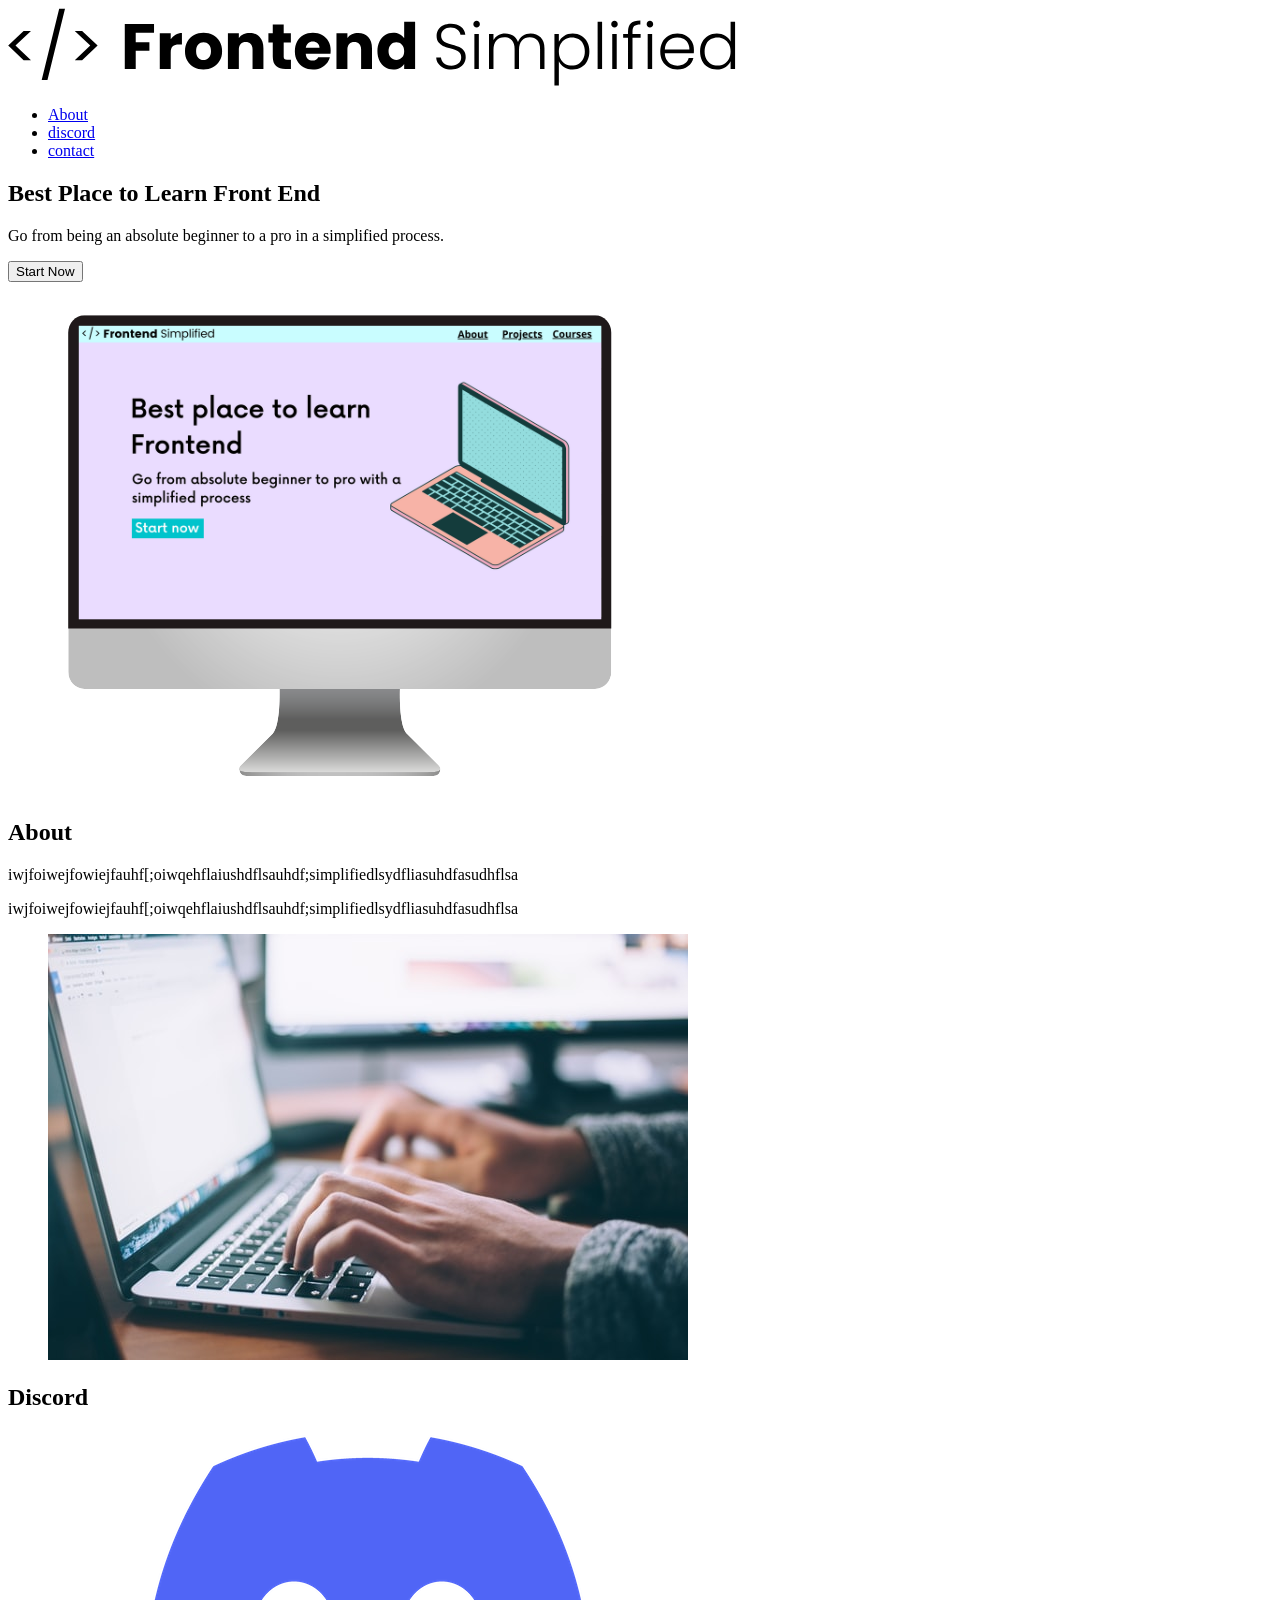
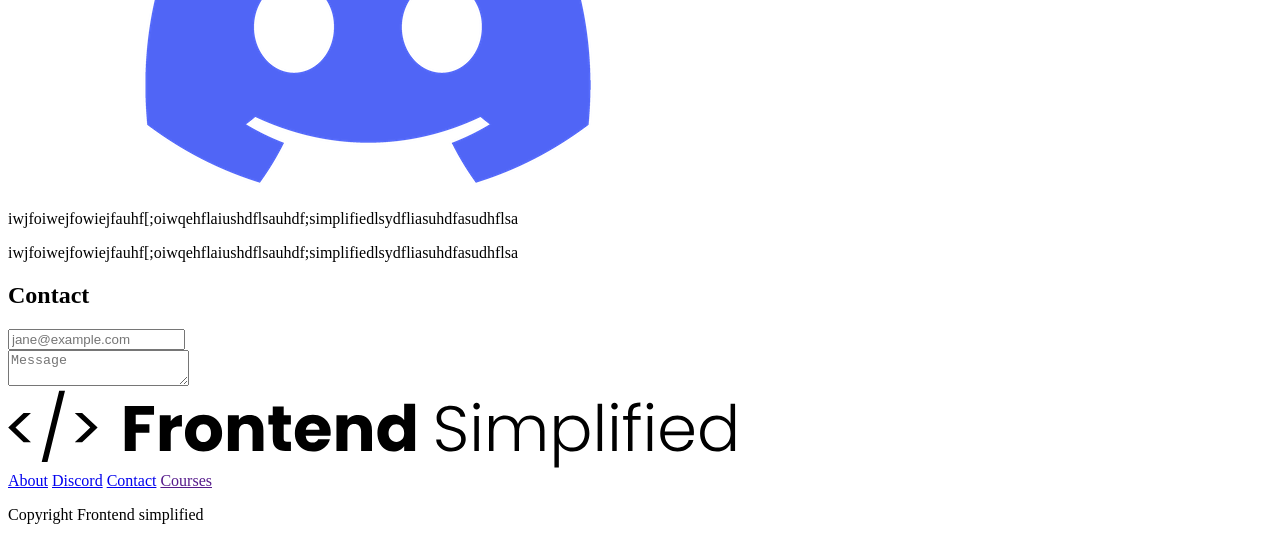
<file: FES Website/index.html>
<!DOCTYPE html>
<html lang="en">
<head>
    <meta charset="UTF-8">
    <meta name="viewport" content="width=device-width, initial-scale=1.0">
    <title>Document</title>
</head>
<body>
<section>
    <nav>
        <img src="FES.svg" alt="">
        <ul>
            <li><a href="#About">About</a></li>
            <li><a href="#Discord">discord</a></li>
            <li><a href="#Contact">contact</a></li>
        </ul>
    </nav>
    <header>
        <div>
            <h1>Best Place to Learn Front End</h1>
             <p>Go from being an absolute beginner to a pro in a simplified process. </p>
             <button>Start Now</button>
        </div>
        <figure>
            <img src="laptop.png" alt="home page image">
        </figure>
    </header>
</section>

<main>
    <section id="About">
        <h2>About</h2>
        <div>
            <p>iwjfoiwejfowiejfauhf[;oiwqehflaiushdflsauhdf;simplifiedlsydfliasuhdfasudhflsa
            </p>

            <p>iwjfoiwejfowiejfauhf[;oiwqehflaiushdflsauhdf;simplifiedlsydfliasuhdfasudhflsa
            </p>
        </div>
        <figure>
            <img src="about.jpg" alt="about">
        </figure>
    </section>


    <section id="discord">
        <h2>Discord</h2>
        <figure>
            <img src="discord.png" alt="">
        </figure>
        <div>
            <p>iwjfoiwejfowiejfauhf[;oiwqehflaiushdflsauhdf;simplifiedlsydfliasuhdfasudhflsa</p>
            <p>iwjfoiwejfowiejfauhf[;oiwqehflaiushdflsauhdf;simplifiedlsydfliasuhdfasudhflsa</p>
        </div>
    </section>


    <section id="Contact">
        <h2>Contact</h2>
        <label for="Email:"></label>
        <form action="">
            <input type="text" placeholder="jane@example.com">
        </form>
        <label for="Message:"></label>
        <form action="">
            <textarea type="text" placeholder="Message"></textarea>
        </form>
    </section>
</main>

<footer>
    <img src="FES.svg" alt="">
    <div>
        <a href="#about">About</a>
        <a href="#discord">Discord</a>
        <a href="#contact">Contact</a>
        <a href="">Courses</a>
    </div>
    <p>Copyright Frontend simplified </p>
</footer>
</body>
</html>
</file>
